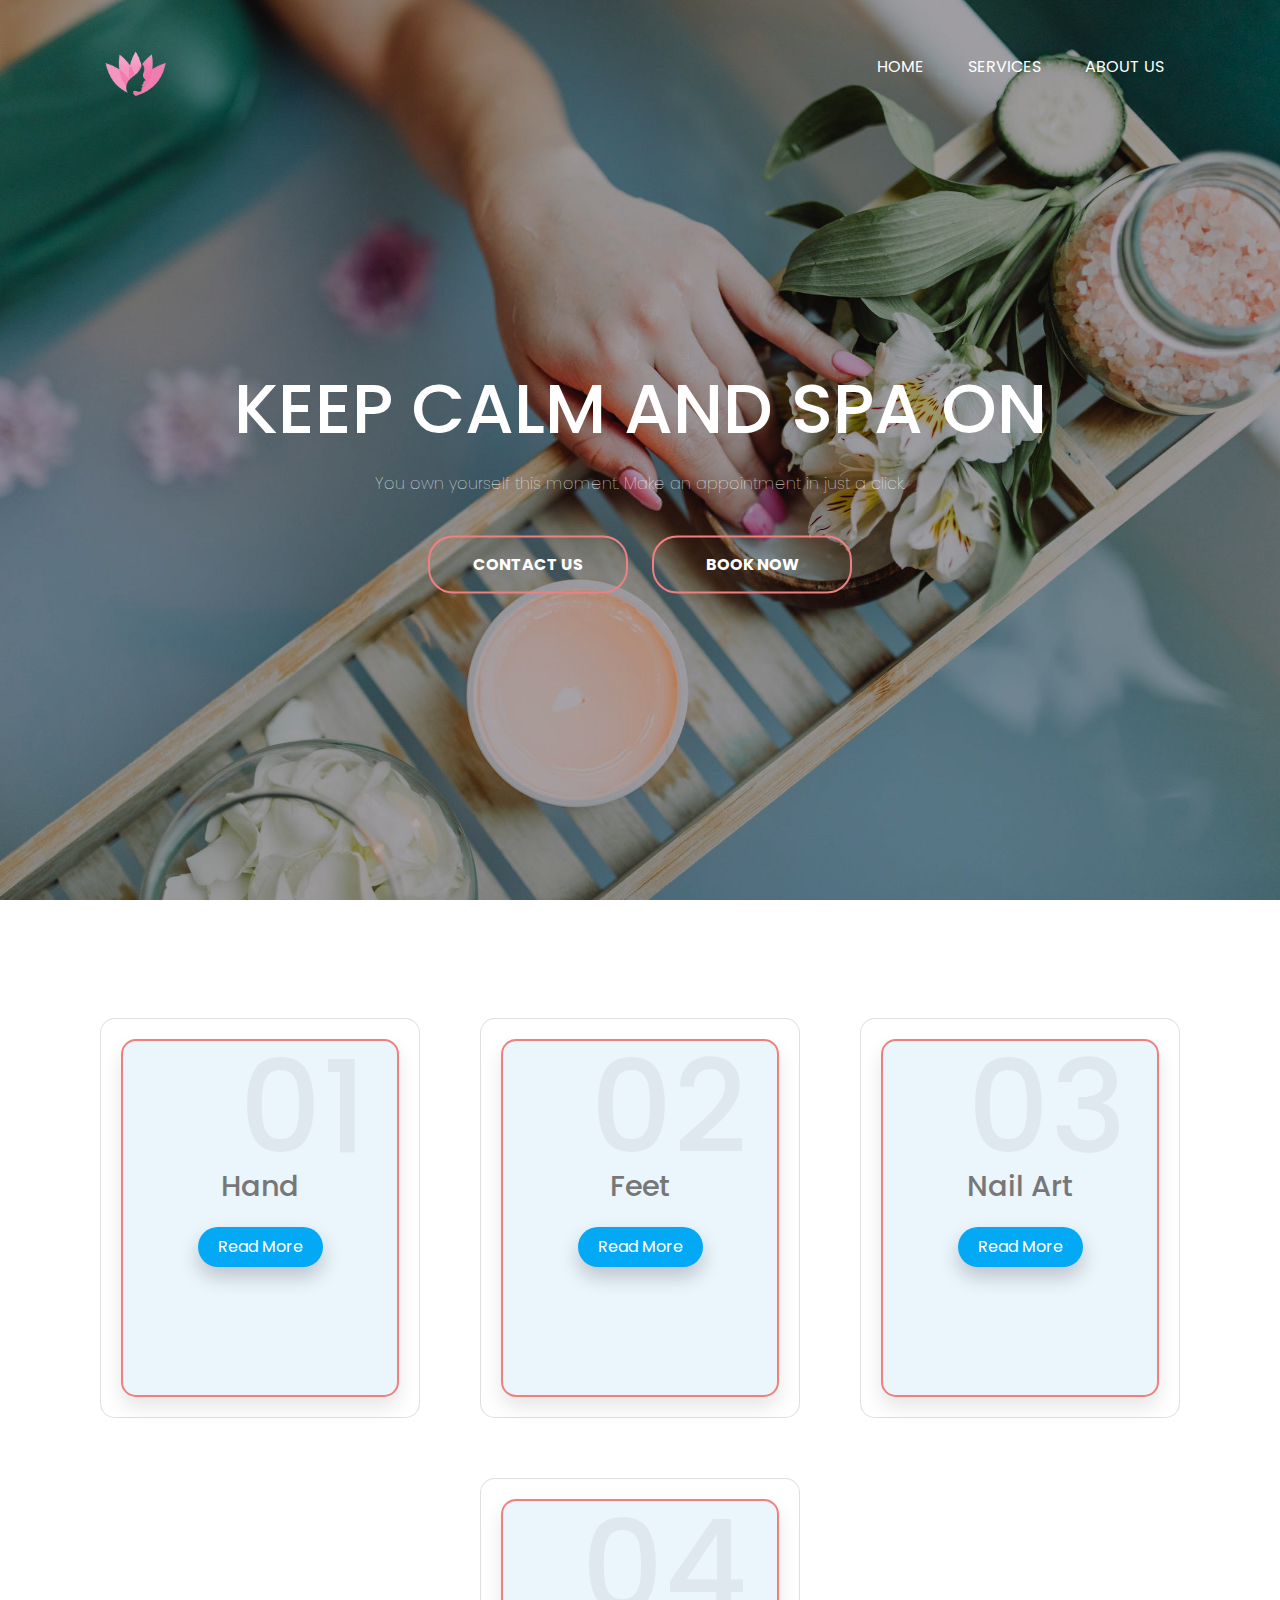
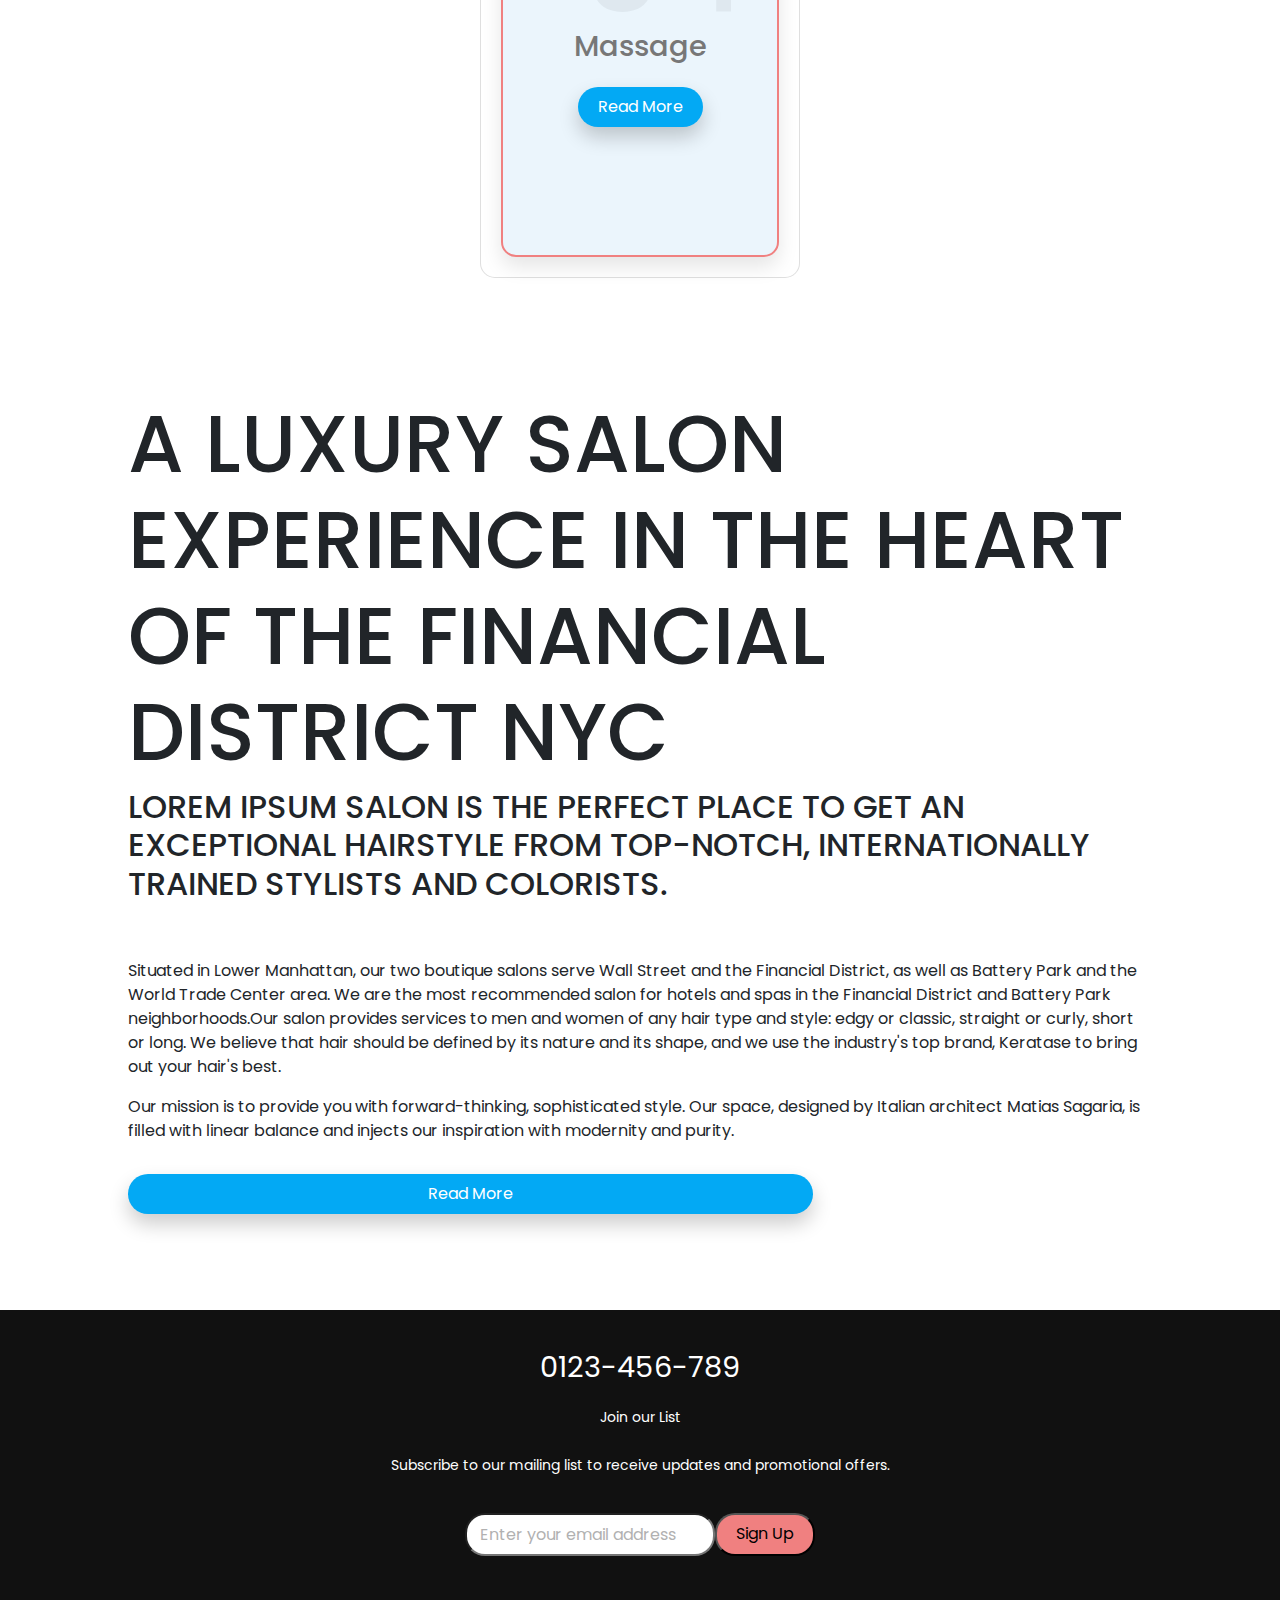
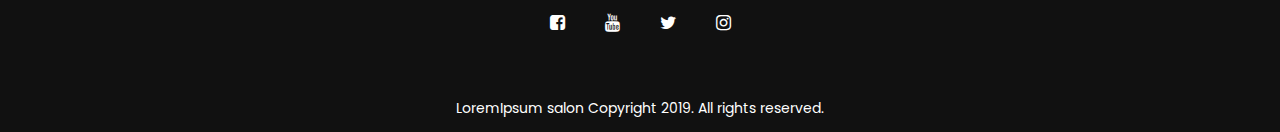
<file: index.html>
<!DOCTYPE html>
<html lang="en">
<head>
      <!-- Latest compiled and minified CSS -->
  <link rel="stylesheet" href="https://maxcdn.bootstrapcdn.com/bootstrap/4.5.2/css/bootstrap.min.css">

  <!-- jQuery library -->
  <script src="https://ajax.googleapis.com/ajax/libs/jquery/3.5.1/jquery.min.js"></script>
  
  <!-- Popper JS -->
  <script src="https://cdnjs.cloudflare.com/ajax/libs/popper.js/1.16.0/umd/popper.min.js"></script>
  
  <!-- Latest compiled JavaScript -->
  <script src="https://maxcdn.bootstrapcdn.com/bootstrap/4.5.2/js/bootstrap.min.js"></script>
    <meta charset="UTF-8">
    <meta http-equiv="X-UA-Compatible" content="IE=edge">
    <meta name="viewport" content="width=device-width, initial-scale=1.0">
  <!-- font awesome link -->
  <link rel="stylesheet" href="https://cdnjs.cloudflare.com/ajax/libs/font-awesome/4.7.0/css/font-awesome.min.css">
    <link rel="stylesheet" href="style.css">
    <title>SPA</title>
    <style>
        .banner {
    width: 100%;
    height: 100vh;
    background-size: cover;
    background-position: center;
    box-sizing: border-box;
    background-image: url(img/bg.jpeg);
    }
    .navbar {
    width: 85%;
    margin: auto;
    padding: 35px 0;
    display: flex;
    align-items: center;
    justify-content: space-between;
    }
    .logo {
    width: 80px;
    cursor: pointer;
    }
    .navbar ul li {
    list-style: none;
    display: inline-block;
    margin: 0 20px;
    position: relative;
    }
    .navbar ul li a {
    text-decoration: none;
    color: white;
    text-transform: uppercase;

    }
    .navbar ul li::after {
    content: '';
    height: 3px;
    width: 0;
    background: LightCoral;
    position: absolute;
    left: 0;
    bottom: -7px;
    transition: 0.3s;
    }
    .navbar ul li:hover::after {
    width: 100%;
    }
    .container2 .row .col a {
    position: relative;
    display: inline-block;
    padding: 8px 300px;
    background: #03a9f4;
    margin-top: 15px;
    border-radius: 20px;
    color: #fff;
    text-decoration: none;
    font-weight: 400;
    box-shadow: 0 10px 20px rgba(0,0,0,0.2);
    }
    .container2 .row .col a:hover {
    background: #ff568f;
    transition: 0.3s;
    }

    </style>
</head>

<body>
    <!-- landing page -->
    <div class="banner">
        <div class="navbar">
            <img src="img/logo2.png" class="logo">
            <ul>
                <li><a href="index.html">Home</a></li>
                <li><a href="services page.html">Services</a></li>
                <li><a href="about us.html">About us</a></li>

            </ul>
        </div>
        <div class="content">
            <h1>KEEP CALM AND SPA ON</h1>
            <p>You own yourself this moment. Make an appointment in just a click.</p>
            <div>
                <button type="button"><span></span>CONTACT US</button>
                <button type="button"><span></span>BOOK NOW</button>
            </div>
        </div>
    </div>
<br>
<br>
<section>
    <!-- services -->
            <!-- box ------------------------------->
<div class="container1">
    <div class="card">
        <div class="box">
            <!-- 1 --------------------------------->
            <div class="box-content">
                <h2>01</h2>
                <h3>Hand</h3>
                <a href="#">Read More</a>
            </div>
        </div>
    </div>

    <div class="card">
        <div class="box">
            <!-- 2 --------------------------------->
            <div class="box-content">
                <h2>02</h2>
                <h3>Feet</h3>
                <a href="#">Read More</a>
            </div>
        </div>
    </div>

    <div class="card">
        <div class="box">
            <!-- 3 --------------------------------->
            <div class="box-content">
                <h2>03</h2>
                <h3>Nail Art</h3>
                <a href="#">Read More</a>
            </div>
        </div>
    </div>

    <div class="card">
        <div class="box">
            <!-- 4 --------------------------------->
            <div class="box-content">
                <h2>04</h2>
                <h3>Massage</h3>
                <a href="#">Read More</a>
            </div>
        </div>
    </div>
</div>
</section>
<br>
<br>

<!-- new section -->
<section>

    <div class="container2">
        <div class="row">
            <div class="col">
                <h1>A LUXURY SALON EXPERIENCE IN THE HEART OF THE FINANCIAL DISTRICT NYC</h1>
            </div>

            <div class="col">
                <h2>LOREM IPSUM SALON IS THE PERFECT PLACE TO GET AN EXCEPTIONAL HAIRSTYLE FROM TOP-NOTCH, INTERNATIONALLY TRAINED STYLISTS AND COLORISTS.</h2>
                <br>
                <br>
                <p>Situated in Lower Manhattan, our two boutique salons serve Wall Street and the Financial District, as well as Battery Park and the World Trade Center area. We are the most recommended salon for hotels and spas in the Financial District and Battery Park neighborhoods.Our salon provides services to men and women of any hair type and style: edgy or classic, straight or curly, short or long. We believe that hair should be defined by its nature and its shape, and we use the industry's top brand, Keratase to bring out your hair's best. </p>
                <p>Our mission is to provide you with forward-thinking, sophisticated style. Our space, designed by Italian architect Matias Sagaria, is filled with linear balance and injects our inspiration with modernity and purity.</p>
                <a href="#">Read More</a>
            </div>
        </div>
    </div>

</section>   

</body>
    <!--footer------------------------------------->
    <footer>
        <div class="footer-content">
            <h2>0123-456-789</h2>
            <p>Join our List</p>
            <p>Subscribe to our mailing list to receive updates and promotional offers.</p>
            <br>
            <div class="row">
                <input type="email" placeholder="Enter your email address" id="footer-email">
                <input type="submit" value="Sign Up" id="footer-email-btn">
            </div>
            <br>
            <ul class="socials">
                <li><a href="https://www.facebook.com/"><i class="fa fa-facebook-square"></i></a></li>
                <li><a href="https://www.youtube.com/"><i class="fa fa-youtube"></i></a></li>
                <li><a href="https://twitter.com/home"><i class="fa fa-twitter"></i></a></li>
                <li><a href="https://www.instagram.com/"><i class="fa fa-instagram"></i></a></li>
            </ul>
                <p>LoremIpsum salon Copyright 2019. All rights reserved. </p>   
        </div>
    
    
    
    </footer>

</html>
</file>
<file: style.css>
@import url('https://fonts.googleapis.com/css2?family=Poppins:wght@200;300;400;500;600;700;800;900&display=swap');
*{
    margin: 0;
    padding: 0;
    font-family: 'Poppins', sans-serif;
}


.content {
    width: 100%;
    position: absolute;
    top: 50%;
    transform: translateY(-50%);
    text-align: center;
    color: white;
}
.content h1 {
    font-size: 70px;
    margin-top: 80px;
}
.content p {
    margin: 20px auto;
    font-weight: 100;
    line-height: 25px;
}
button {
    width: 200px;
    padding: 15px 0;
    text-align: center;
    margin: 20px 10px;
    border-radius: 25px;
    font-weight: bold;
    border: 2px solid LightCoral;
    background: transparent;
    color: white;
    cursor: pointer;
    position: relative;
    overflow: hidden;
}
span {
    background: LightCoral;
    height: 100%;
    width: 0;
    border-radius: 25px;
    position: absolute;
    left: 0;
    bottom: 0;
    z-index: -1;
    transition: 0.3s;
}
button:hover span {
    width: 100%;
}
button:hover {
    border: none;
}
.container1 {
    display: flex;
    justify-content: center;
    align-items: center;
    max-width: 1920px;
    flex-wrap: wrap;
    padding: 40px 0;
}
.container1 .card {
    position: relative;
    width: 320px;
    height: 400px;
    box-shadow: inset 5px 5px 5px rgba(0,0,0,0.05),
                inset -5px -5px -5px rgba(255,255,255,0.5),
                5px 5px 5px rgba(0,0,0,0.05),
                -5px -5px -5px rgba(255,255,255,0.5);
    border-radius: 15px;    
    margin: 30px;
}
.container1 .card .box {
    position: absolute;
    top: 20px;
    left: 20px;
    right: 20px;
    bottom: 20px;
    background: #ebf5fc;
    box-shadow: 0 10px 20px rgba(0,0,0,0.1);
    border-radius: 15px;
    display: flex;
    justify-content: center;
    align-items: center;
    transition: 0.5s;
    border: 2px solid LightCoral;
}
.container1 .card:hover .box {
    transform: translateY(-20px);
    box-shadow: 0 10px 40px rgba(0,0,0,0.2);
    background: linear-gradient(45deg,lightpink,LightCoral);
    border: none;
}
.container1 .card .box .box-content {
    padding: 20px;
    text-align: center;
}
.container1 .card .box .box-content h2 {
    position: absolute;
    top: -10px;
    right: 30px;
    font-size: 8em;
    color: rgba(0,0,0,0.05);
    transform: 0.5s;
    pointer-events: none;
}
.container1 .card:hover .box .box-content h2 {
    color: rgba(0,0,0,0.05)
}
.container1 .card .box .box-content h3 {
    font-size: 1.8em;
    color: #777;
    z-index: 1;
    transition: 0.5s;
}
.container1 .card:hover .box .box-content h3 {
    color: #fff;
}
.container1 .card .box .box-content a {
    position: relative;
    display: inline-block;
    padding: 8px 20px;
    background: #03a9f4;
    margin-top: 15px;
    border-radius: 20px;
    color: #fff;
    text-decoration: none;
    font-weight: 400;
    box-shadow: 0 10px 20px rgba(0,0,0,0.2);
}
.container1 .card .box .box-content a:hover {
    background: #ff568f;
}
.container2 {
    width: 80%;
    margin-left: auto;
    margin-right: auto;
    padding-bottom: 6rem;
}
.container2 .row .col h1 {
    font-size: 5em;
}
footer {
    background: #111;
    height: auto;
    width: 100%;
    padding-top: 40px;
    color: #fff;
}
.footer-content {
    display: flex;
    align-items: center;
    justify-content: center;
    flex-direction: column;
    text-align: center;
}
.footer-content h2 {
    font-size: 1.8rem;
    font-weight: 400;
    text-transform: 3rem;
}
.footer-content p {
    max-width: 500px;
    margin: 10px auto;
    line-height: 28px;
    font-size: 14px;
}
.socials {
    list-style: none;
    display: flex;
    align-items: center;
    justify-content: center;
    margin: 1rem 0 3rem 0;
}
.socials li {
    margin: 0 20px;
}
.socials a {
    text-decoration: none;
    color: #fff;
}
.socials a i {
    font-size: 1.1rem;
    transition: color 0.3s ease;
}
.socials a:hover i{
    color: aqua
}
.footer-email-form h2 {
    margin-bottom: 2rem;
}
#footer-email {
    width: 250px;
    height: 43px;
    border-radius: 20px;
    padding-left: 0.8rem;
    font-size: 1rem;
    margin-bottom: 1rem;
}
#footer-email::placeholder {
    color: #b1b1b1;
}
#footer-email-btn {
    width: 100px;
    height: 43px;
    border-radius: 20px;
    background-color: lightcoral;
}
</file>
